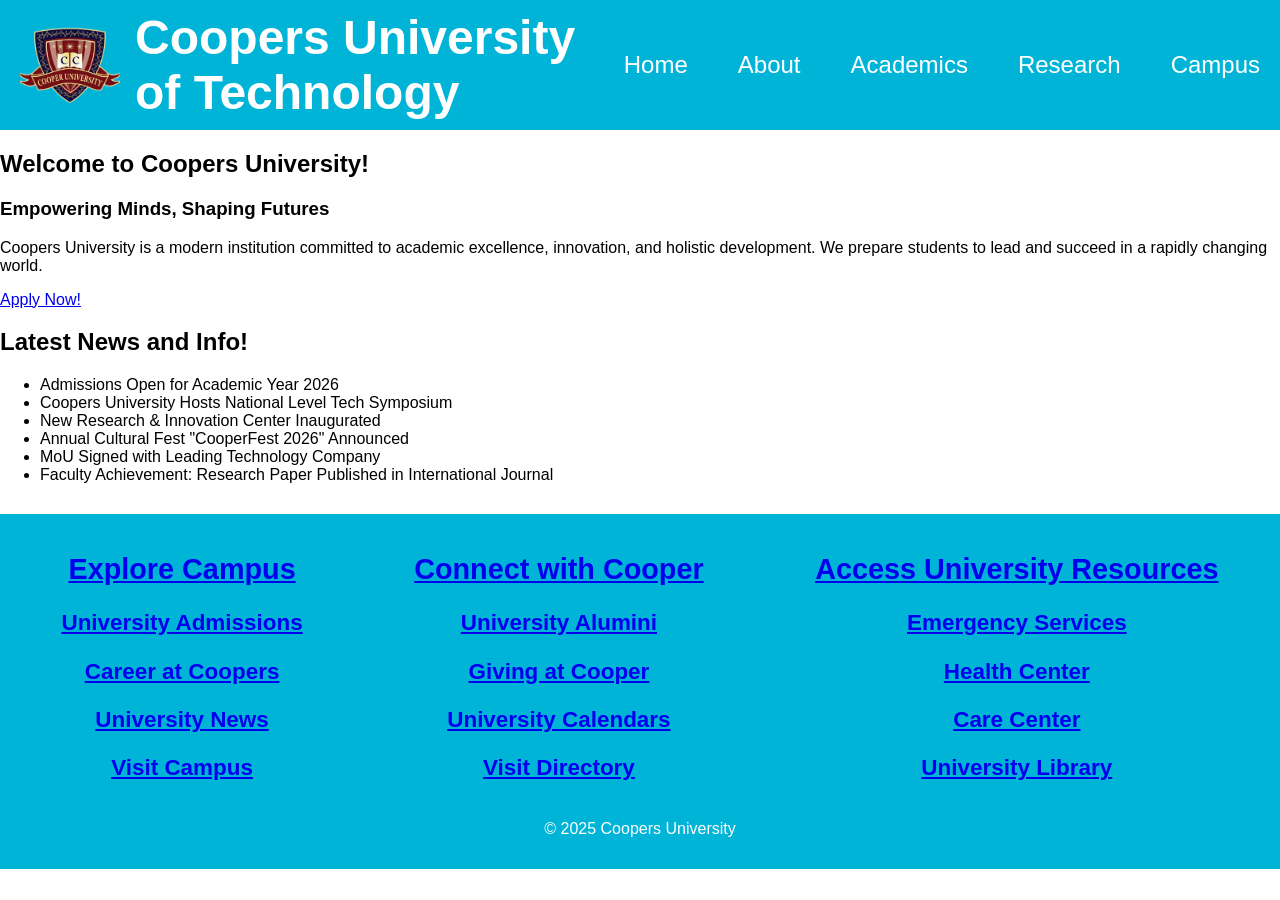
<file: index.html>
<!DOCTYPE html>
<html lang="en">
<head>
    <meta charset="UTF-8">
    <meta name="viewport" content="width=device-width, initial-scale=1.0">
    <title>Project—SUP</title>
    <link rel="stylesheet" href="./style.css">
    <link rel="stylesheet" href="./mediaStyle.css">
</head>
<body>
    <div id="header"></div>

    <div class="heroSection">
        <div class="textContent">
        <h2 class="heroTagLine">Welcome to Coopers University!</h2>
        <h3 class="heroSubTag">Empowering Minds, Shaping Futures</h3>
        <p class="heroContent">Coopers University is a modern institution committed to academic excellence, innovation, and holistic development. We prepare students to lead and succeed in a rapidly changing world.</p>
        </div>
        <a class="applyNow" href="https://www.youtube.com/watch?v=dQw4w9WgXcQ" target="_blank">Apply Now!</a>

    </div>

    <div class="newsArea">
        <h2 class="newsHeading">Latest News and Info!</h2>
        <div class="news">
            <ul>
                <li class="newsList">Admissions Open for Academic Year 2026</li>
                <li class="newsList">Coopers University Hosts National Level Tech Symposium</li>
                <li class="newsList">New Research & Innovation Center Inaugurated</li>
                <li class="newsList">Annual Cultural Fest "CooperFest 2026" Announced</li>
                <li class="newsList">MoU Signed with Leading Technology Company</li>
                <li class="newsList">Faculty Achievement: Research Paper Published in International Journal</li>
            </ul>
        </div>
    </div>

    <div id="footer"></div> 


    <script src="./index.js" charset="UTF-8"></script>
</body>
</html>
</file>
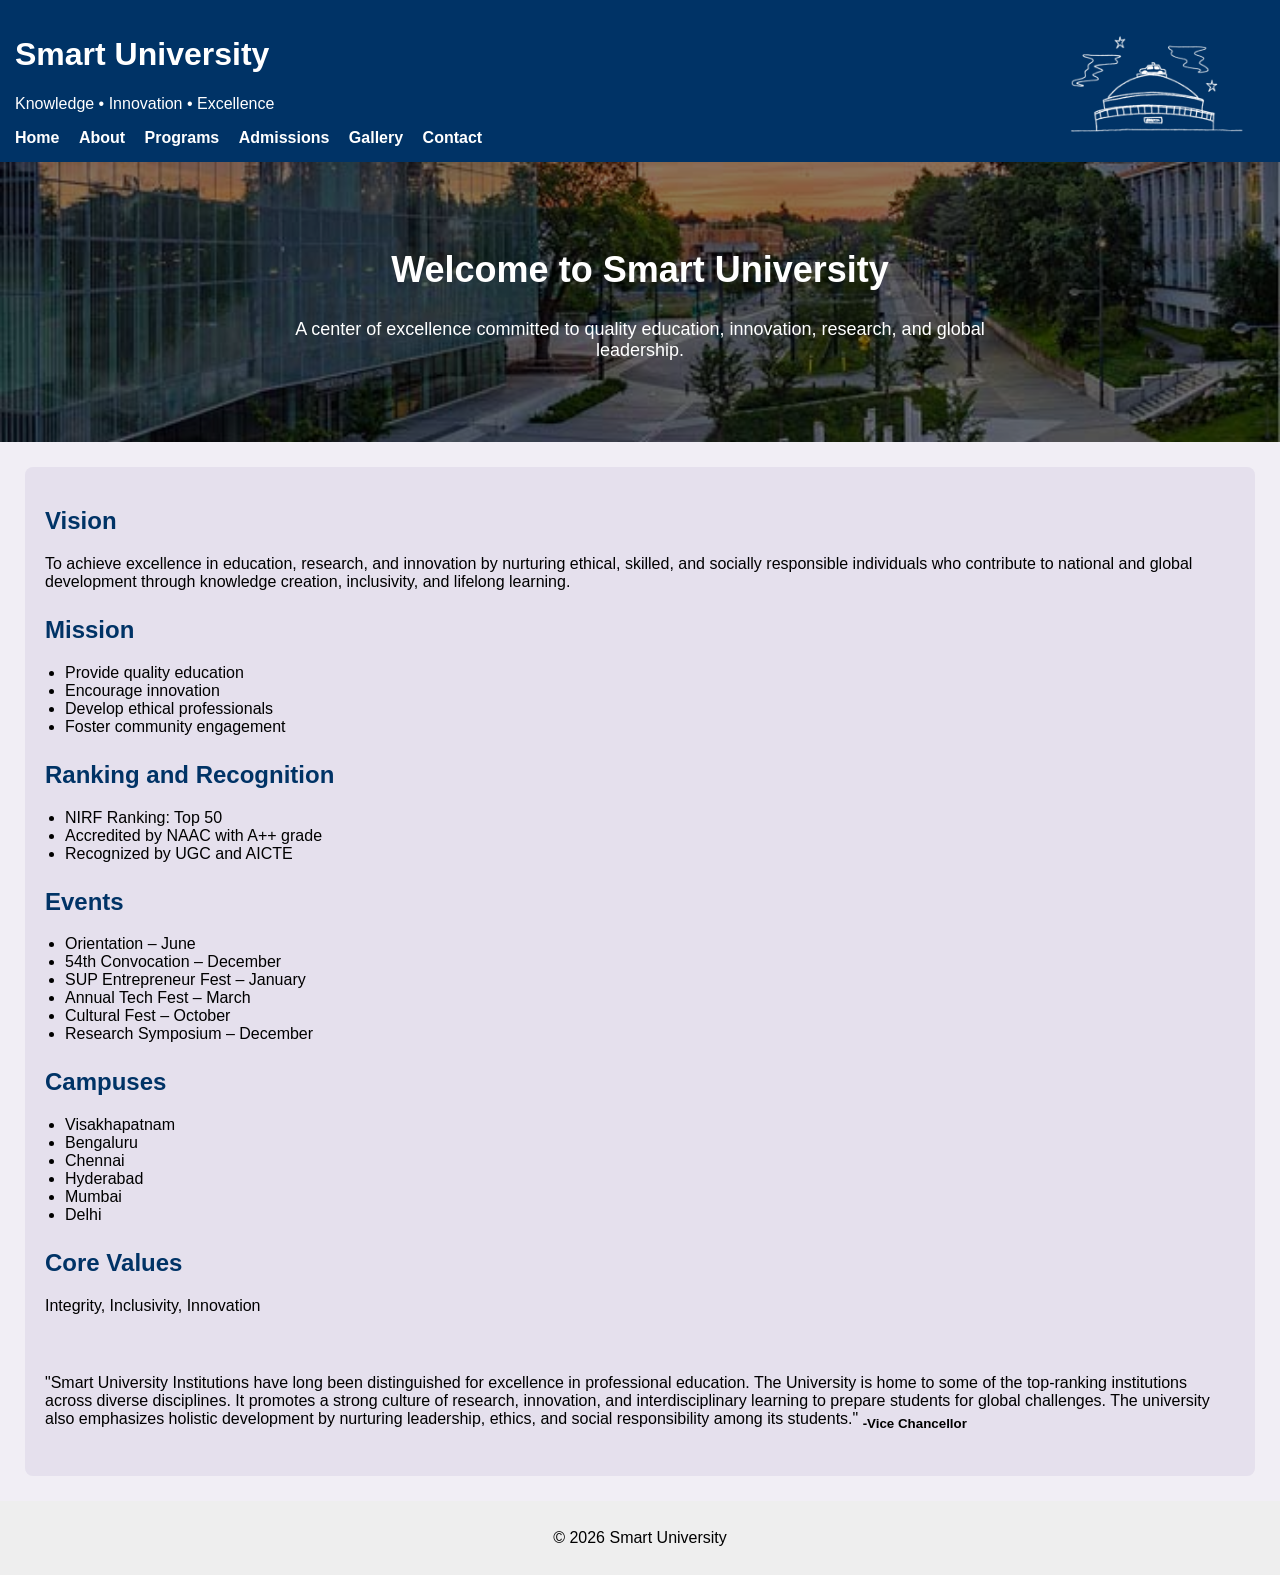
<file: about.html>
<!DOCTYPE html>
<html>
<head>
    <title>About Us</title>
    <style>
        body {
            font-family: Arial, sans-serif;
            margin: 0;
            background-color: rgb(241, 238, 245);
        }

        /* HEADER */
        header {
          background-color: #003366;
          color: white;
          padding: 15px;
        }

        nav a {
            color: white;
            margin-right: 15px;
            text-decoration: none;
            font-weight: bold;
        }

        nav a:hover {
            text-decoration: underline;
        }

        .container {
            padding: 25px;
            display:flex;
            gap:20px;
        }

        .content {
            flex: 1;
            background: rgb(229, 224, 237);
            padding:20px;
            border-radius:8px;
        }

        /* BANNER */
        .banner {
            height: 280px;
            background-image: url("images/aboutuni.jpg");
            background-size: cover;
            background-position: center;
            position: relative;
        }

        .banner-text {
            position: absolute;
            inset: 0;
            display: flex;
            flex-direction: column;
            justify-content: center;
            align-items: center;
            background: rgba(0, 0, 0, 0.45);
            color: white;
            text-align: center;
            padding: 20px;
        }

        .banner-text h1 {
            font-size: 36px;
            margin-bottom: 10px;
        }

        .banner-text p {
            font-size: 18px;
            max-width: 700px;
        }

        /* CONTENT */
        main {
            padding: 25px;
        }

        section {
            margin-bottom: 25px;
        }

        h2 {
            color: #003366;
        }

        ul {
            padding-left: 20px;
        }

        footer {
            background-color: #eee;
            text-align: center;
            padding: 12px;
        }

        /* RESPONSIVE */
        @media (max-width: 768px) {
            header {
                flex-direction: column;
                text-align: center;
            }

            nav {
                margin-top: 10px;
            }

            nav a {
                display: inline-block;
                margin: 8px;
            }

            .banner-text h1 {
                font-size: 26px;
            }
        }
    </style>
</head>

<body>

<header>
        <img src="images/mituni.png" alt="Smart University Logo" width="175" style="float: right; margin: 20px;">

        <h1>Smart University</h1>
        <p>Knowledge • Innovation • Excellence</p>

    <nav>
        <a href="index.html">Home</a>
        <a href="about.html">About</a>
        <a href="programs.html">Programs</a>
        <a href="admissions.html">Admissions</a>
        <a href="gallery.html">Gallery</a>
        <a href="contact.html">Contact</a>
    </nav>
</header>

<!-- Banner -->
<div class="banner">
    <div class="banner-text">
        <h1>Welcome to Smart University</h1>
        <p>
            A center of excellence committed to quality education, innovation,
            research, and global leadership.
        </p>
    </div>
</div>

<main class="container">
    <div class="content">

<section>
<h2>Vision</h2>
<p>
To achieve excellence in education, research, and innovation by nurturing ethical,
skilled, and socially responsible individuals who contribute to national and global
development through knowledge creation, inclusivity, and lifelong learning.
</p>
</section>

<section>
<h2>Mission</h2>
<ul>
    <li>Provide quality education</li>
    <li>Encourage innovation</li>
    <li>Develop ethical professionals</li>
    <li>Foster community engagement</li>
</ul>
</section>

<section>
<h2>Ranking and Recognition</h2>
<ul>
    <li>NIRF Ranking: Top 50</li>
    <li>Accredited by NAAC with A++ grade</li>
    <li>Recognized by UGC and AICTE</li>
</ul>
</section>

<section>
<h2>Events</h2>
<ul>
    <li>Orientation – June</li>
    <li>54th Convocation – December</li>
    <li>SUP Entrepreneur Fest – January</li>
    <li>Annual Tech Fest – March</li>
    <li>Cultural Fest – October</li>
    <li>Research Symposium – December</li>
</ul>
</section>

<section>
<h2>Campuses</h2>
<ul>
    <li>Visakhapatnam</li>
    <li>Bengaluru</li>
    <li>Chennai</li>
    <li>Hyderabad</li>
    <li>Mumbai</li>
    <li>Delhi</li>
</ul>
</section>

<section>
<h2>Core Values</h2>
<p>Integrity, Inclusivity, Innovation</p>
</section>


<br>
<section>
<p>"Smart University Institutions have long been distinguished for excellence in professional education. The University is home to some of the top-ranking institutions across diverse disciplines. It promotes a strong culture of research, innovation, and interdisciplinary learning to prepare students for global challenges. The university also emphasizes holistic development by nurturing leadership, ethics, and social responsibility among its students." <sub><b>-Vice Chancellor</b></sub></p>
</div>

</main>

<footer>
    <p>&copy; 2026 Smart University</p>
</footer>

</body>
</html>
</file>
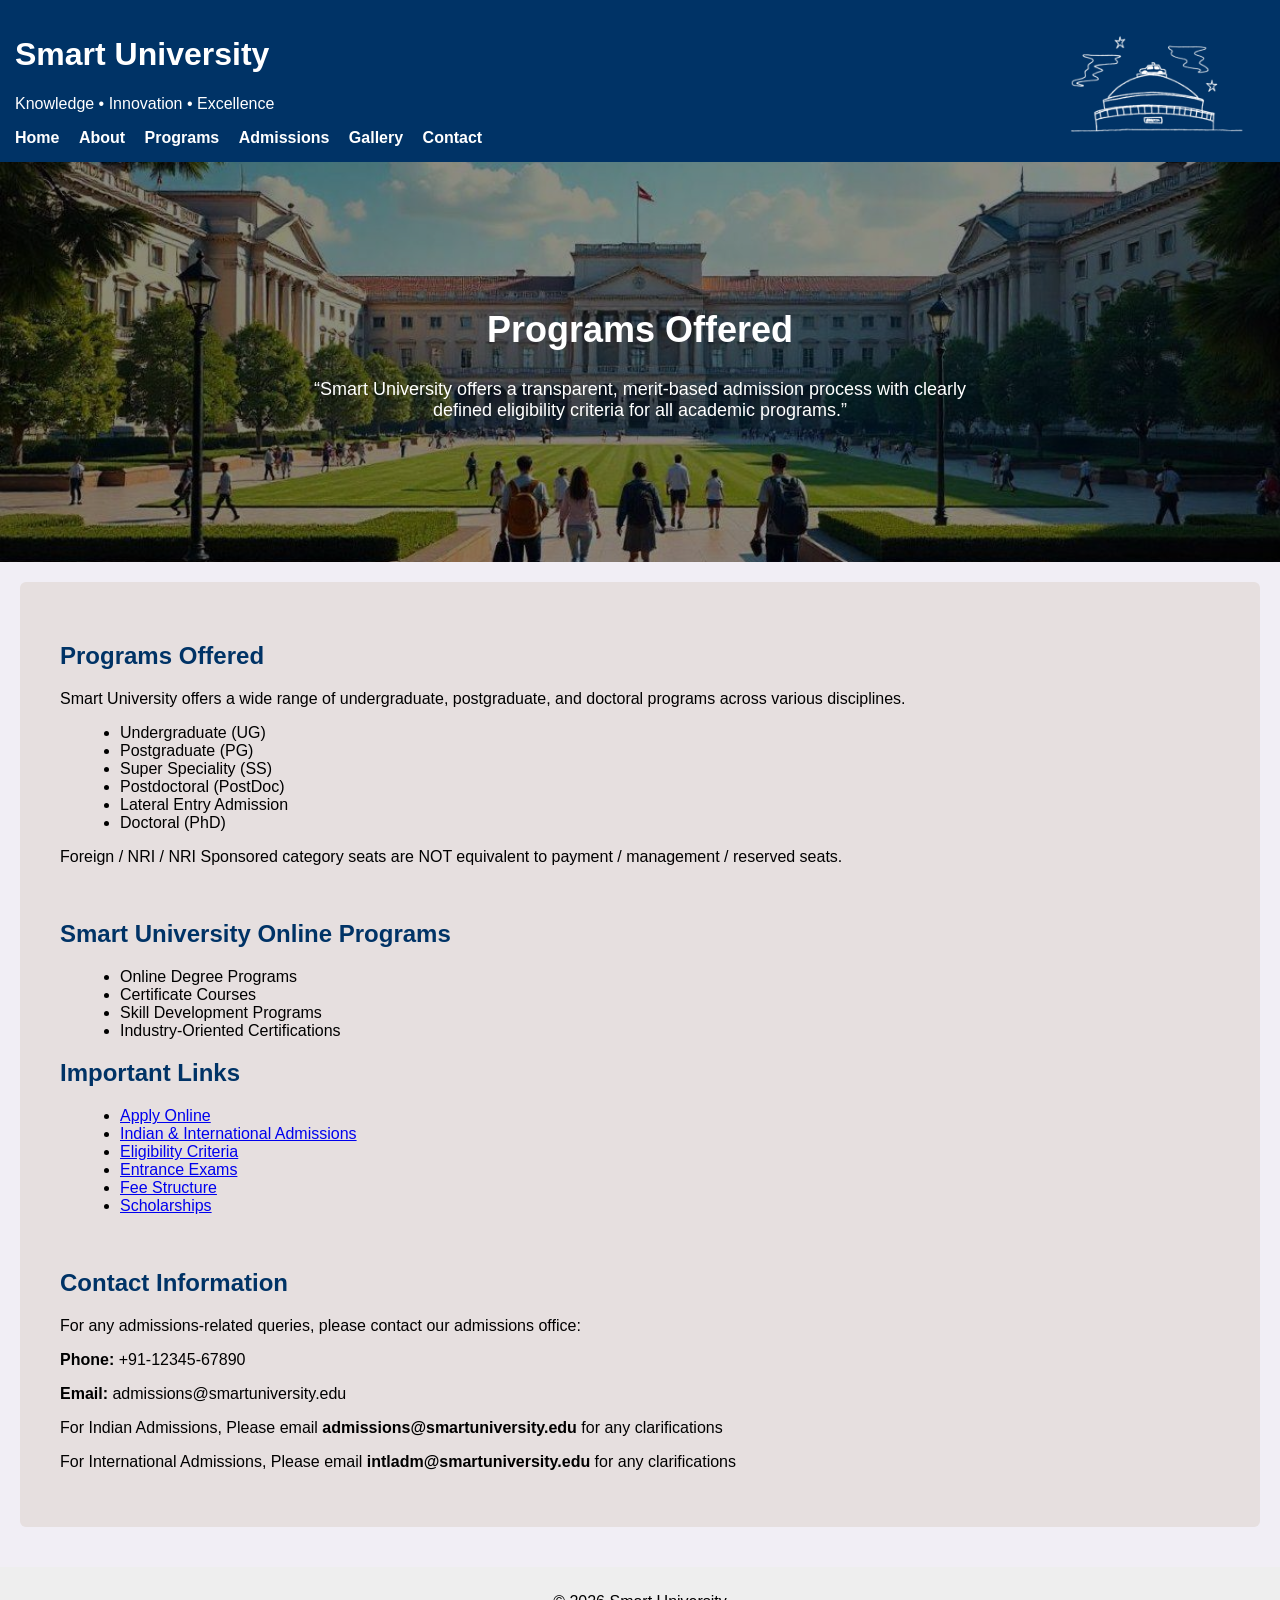
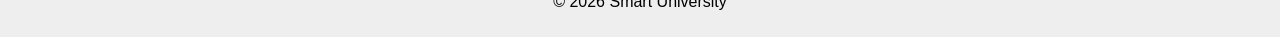
<file: aboutdemo.html>
<!DOCTYPE html>
<html lang="en">
<head>
    <meta charset="UTF-8">
    <title>Admissions | Smart University</title>

    <meta name="viewport" content="width=device-width, initial-scale=1.0">

    <style>
        body {
            font-family: Arial, sans-serif;
            margin: 0;
            background-color: rgb(241, 238, 245);
        }

        header {
            background-color:  #003366;
            color: white;
            padding: 15px;
        }

        nav a {
            color: white;
            margin-right: 15px;
            text-decoration: none;
            font-weight: bold;
        }

        nav a:hover {
            text-decoration: underline;
        }

        /* ✅ BACKGROUND IMAGE SECTION */
        .banner {
            position: relative;
            height: 400px;
            background-image: url("images/backadd.jpeg");
            background-size: cover;
            background-position: center;
        }

        .banner-text {
            position: absolute;
            inset: 0;
            display: flex;
            flex-direction: column;
            justify-content: center;
            align-items: center;
            background: rgba(0, 0, 0, 0.45);
            color: white;
            text-align: center;
            padding: 20px;
        }

        .banner-text h1 {
            font-size: 36px;
            margin-bottom: 10px;
        }

        .banner-text p {
            font-size: 18px;
            max-width: 700px;
        }

        section {
            padding: 20px;
        }

        h2 {
            color: #003366;
        }

        ul {
            margin-left: 20px;
        }

        .container {
            display: flex;
            gap: 20px;
            padding: 20px;
        }
        .content {
            flex: 3;
            background: #e6dfdf;
            padding: 20px;
            border-radius: 6px;
        }

        
        .sidebar {
            flex: 1;
            background: #f4f4f4;
            padding: 20px;
            border-radius: 6px;
        }

        footer {
            background-color: #eee;
            text-align: center;
            padding: 10px;
            margin-top: 20px;
        }

        @media (max-width: 600px) {
            header {
                flex-direction: column;
                text-align: center;
            }
        }
    </style>
</head>

<body>

<header>
    <img src="images/mituni.png" alt="Smart University Logo" width="175" style="float: right; margin: 20px;">

    <h1>Smart University</h1>
    <p>Knowledge • Innovation • Excellence</p>

    <nav>
        <a href="index.html">Home</a>
        <a href="about.html">About</a>
        <a href="programs.html">Programs</a>
        <a href="admissions.html">Admissions</a>
        <a href="gallery.html">Gallery</a>
        <a href="contact.html">Contact</a>
    </nav>
</header>

<!-- Banner -->
<div class="banner">
    <div class="banner-text">
        <h1>Programs Offered</h1>
        <p>“Smart University offers a transparent, merit-based admission process with clearly defined eligibility criteria for all academic programs.”
        </p>
    </div>
</div>


    <main class="container">
        <div class="content">
<section>

    <h2>Programs Offered</h2>
    <p>Smart University offers a wide range of undergraduate, postgraduate, and doctoral programs across various disciplines.</p>
    <ul>
        <li>Undergraduate (UG)</li>
        <li>Postgraduate (PG)</li>
        <li>Super Speciality (SS)</li>
        <li>Postdoctoral (PostDoc)</li>
        <li>Lateral Entry Admission</li>
        <li>Doctoral (PhD)</li>
    </ul>
    <p>Foreign / NRI / NRI Sponsored category seats are NOT equivalent to payment / management / reserved seats.</p>
    <br>

        <h2>Smart University Online Programs</h2>
    <ul>
        <li>Online Degree Programs</li>
        <li>Certificate Courses</li>
        <li>Skill Development Programs</li>
        <li>Industry-Oriented Certifications</li>
    </ul>


    <h2>Important Links</h2>
    <ul>
        <li><a href="forms.html">Apply Online</a></li>
        <li><a href="#">Indian & International Admissions</a></li>
        <li><a href="#">Eligibility Criteria</a></li>
        <li><a href="#">Entrance Exams</a></li>
        <li><a href="#">Fee Structure</a></li>
        <li><a href="#">Scholarships</a></li>
    </ul>
<br>
    <h2>Contact Information</h2>    
    <p>For any admissions-related queries, please contact our admissions office:</p>
<p> <b>Phone:</b> +91-12345-67890</p>
<p>  <b>Email:</b> admissions@smartuniversity.edu</p>
<p>For Indian Admissions, Please email <b>admissions@smartuniversity.edu</b> for any clarifications</p>
<p>For International Admissions, Please email <b>intladm@smartuniversity.edu</b> for any clarifications</p>
</section>
        </div>
    </main>

<footer>
    <p>&copy; 2026 Smart University</p>
</footer>

</body>
</html>
</file>
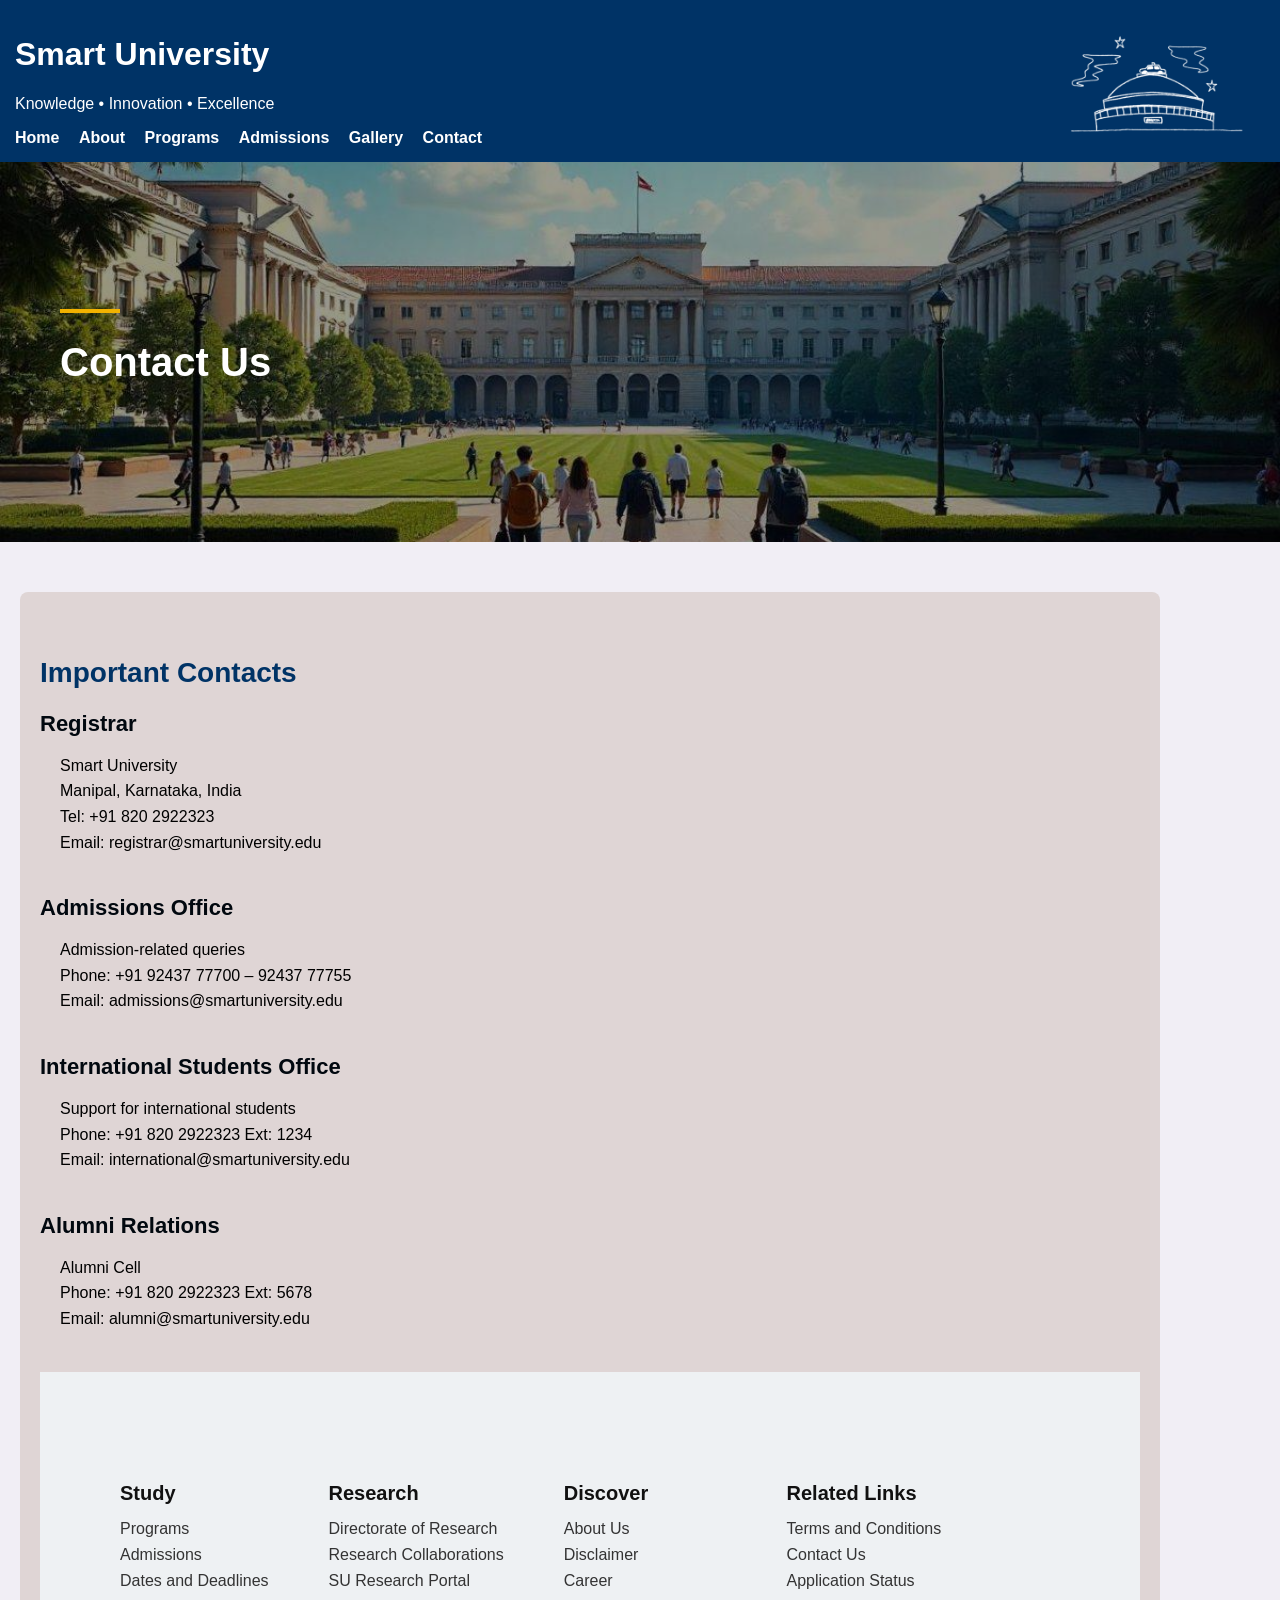
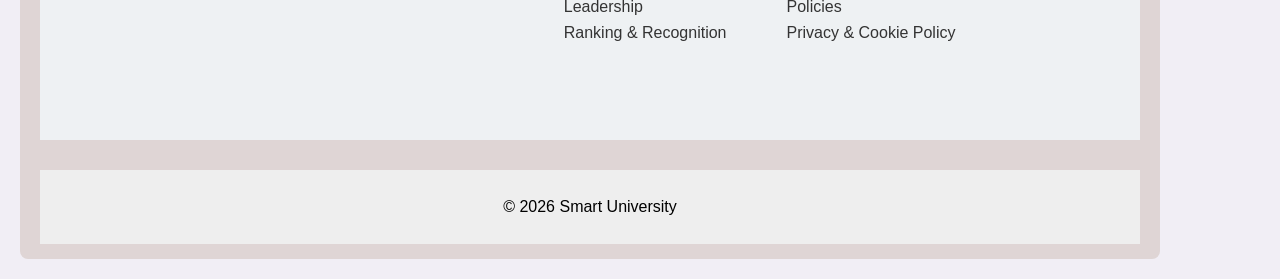
<file: contact.html>
<!DOCTYPE html>
<html lang="en">
<head>
<meta charset="UTF-8">
<title>Contact Us | Smart University</title>
<meta name="viewport" content="width=device-width, initial-scale=1.0">

<style>
body {
    font-family: Arial, sans-serif;
    margin: 0;
    background-color: rgb(241, 238, 245);
}

h2 {
    color: #003366;
}
h3 {
    color: #01080f;
}

/* HEADER */
header {
    background-color: #003366;
    color: white;
    padding: 15px;
}

nav a {
    color: white;
    margin-right: 15px;
    text-decoration: none;
    font-weight: bold;
}

nav a:hover {
    text-decoration: underline;
}

/* BANNER */
.banner {
    position: relative;
    height: 380px;
    background-image: url("images/backadd.jpeg");
    background-size: cover;
    background-position: center;
}

.banner-text {
    position: absolute;
    inset: 0;
    display: flex;
    flex-direction: column;
    justify-content: center;
    align-items: flex-start;
    background: rgba(0,0,0,0.4);
    color: white;
    padding-left: 60px;
}

.banner-text h1 {
    font-size: 40px;
    margin-bottom: 10px;
}

.banner-line {
    width: 60px;
    height: 4px;
    background: #f2b200;
}

/* CONTENT */
.container {
    background-color: #dfd5d5;
    max-width: 1100px;
    margin: 20px;
    margin-top: 50px;
    border-radius: 8px;
    padding: 15px 20px;
}

.section-title {
    font-size: 28px;
    margin-top: 50px;
    margin-bottom: 20px;
}
 

.contact-box {
    margin-bottom: 40px;
}

.contact-box h3 {
    margin-bottom: 8px;
    font-size: 22px;
}

.contact-box p {
    margin-left: 20px;
    line-height: 1.6;
}

/* FOOTER */
footer {
    background-color: #eee;
    text-align: center;
    padding: 12px;
    margin-top: 30px;
}

/* MOBILE */
@media (max-width: 768px) {
    .banner-text {
        padding-left: 20px;
    }

    .banner-text h1 {
        font-size: 28px;
    }
}
.quick-links {
    background: #eef1f3;
    padding: 50px 20px;
    display: flex;
    flex-wrap: wrap;
    gap: 60px;
    justify-content: space-between;
}
.quick-link {
        display: flex;
    justify-content: space-between;
    gap: 40px;
    padding: 40px 60px;
    background: #eef1f3;
    flex-wrap: wrap;
}

.ql-column h3 {
    font-size: 20px;
    margin-bottom: 15px;
    color: #111;
}

.ql-column p {
    margin: 8px 0;
    color: #333;
    cursor: pointer;
}

.ql-column p:hover {
    text-decoration: underline;
}

.ql-actions {
    display: flex;
    flex-direction: column;
    gap: 20px;
}

.ql-btn {
    border: 2px solid #1a1a8a;
    color: #1a1a8a;
    padding: 14px 22px;
    text-align: center;
    font-weight: bold;
    text-decoration: none;
    width: 230px;
}

.ql-btn:hover {
    background: #1a1a8a;
    color: white;
}

/* Responsive */
@media (max-width: 900px) {
    .quick-links {
        flex-direction: column;
        gap: 30px;
    }
}


</style>
</head>

<body>

<header>
    <img src="images/mituni.png" alt="Smart University Logo" width="175" style="float:right; margin:20px;">

    <h1>Smart University</h1>
    <p>Knowledge • Innovation • Excellence</p>

    <nav>
        <a href="index.html">Home</a>
        <a href="about.html">About</a>
        <a href="programs.html">Programs</a>
        <a href="admissions.html">Admissions</a>
        <a href="gallery.html">Gallery</a>
        <a href="contact.html">Contact</a>
    </nav>
</header>

<!-- Banner -->
<div class="banner">
    <div class="banner-text">
        <div class="banner-line"></div>
        <h1>Contact Us</h1>
    </div>
</div>

<!-- Content -->
<div class="container">

    <h2 class="section-title">Important Contacts</h2>

    <div class="contact-box">
        <h3>Registrar</h3>
        <p>
            Smart University<br>
            Manipal, Karnataka, India<br>
            Tel: +91 820 2922323<br>
            Email: registrar@smartuniversity.edu
        </p>
    </div>

    <div class="contact-box">
        <h3>Admissions Office</h3>
        <p>
            Admission-related queries<br>
            Phone: +91 92437 77700 – 92437 77755<br>
            Email: admissions@smartuniversity.edu
        </p>
    </div>

    <div class="contact-box">
        <h3>International Students Office</h3>
        <p>
            Support for international students<br>
            Phone: +91 820 2922323 Ext: 1234<br>
            Email: international@smartuniversity.edu 
        </p>   
</div>
   
    <div class="contact-box">
        <h3>Alumni Relations</h3>
        <p>
            Alumni Cell<br>
            Phone: +91 820 2922323 Ext: 5678<br>
            Email: alumni@smartuniversity.edu
        </p>
    </div>

    <!-- QUICK LINKS SECTION -->
     <section class="quick-link">
<div class="quick-links">

    <div class="ql-column">
        <h3>Study</h3>
        <p>Programs</p>
        <p>Admissions</p>
        <p>Dates and Deadlines</p>
    </div>

    <div class="ql-column">
        <h3>Research</h3>
        <p>Directorate of Research</p>
        <p>Research Collaborations</p>
        <p>SU Research Portal</p>
    </div>

    <div class="ql-column">
        <h3>Discover</h3>
        <p>About Us</p>
        <p>Disclaimer</p>
        <p>Career</p>
        <p>Leadership</p>
        <p>Ranking & Recognition</p>
    </div>

    <div class="ql-column">
        <h3>Related Links</h3>
        <p>Terms and Conditions</p>
        <p>Contact Us</p>
        <p>Application Status</p>
        <p>Policies</p>
        <p>Privacy & Cookie Policy</p>
    </div>

</div>
</section>

<footer>
    <p>&copy; 2026 Smart University</p>
</footer>

</body>
</html>
</file>
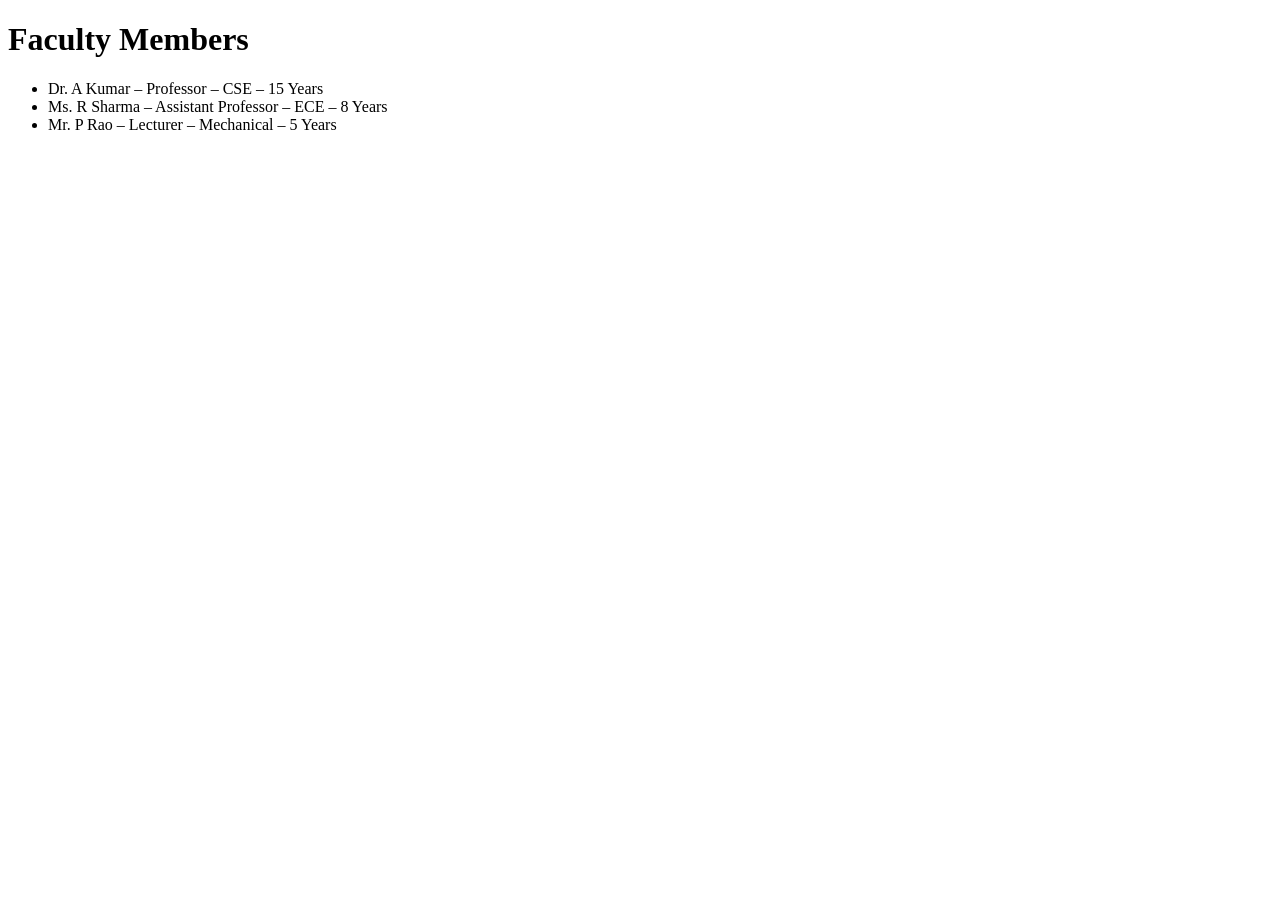
<file: faculty.html>
<!DOCTYPE html>
<html>
<head>
    <title>Faculty</title>
</head>
<body>

<h1>Faculty Members</h1>

<ul>
    <li>Dr. A Kumar – Professor – CSE – 15 Years</li>
    <li>Ms. R Sharma – Assistant Professor – ECE – 8 Years</li>
    <li>Mr. P Rao – Lecturer – Mechanical – 5 Years</li>
</ul>

</body>
</html>
</file>
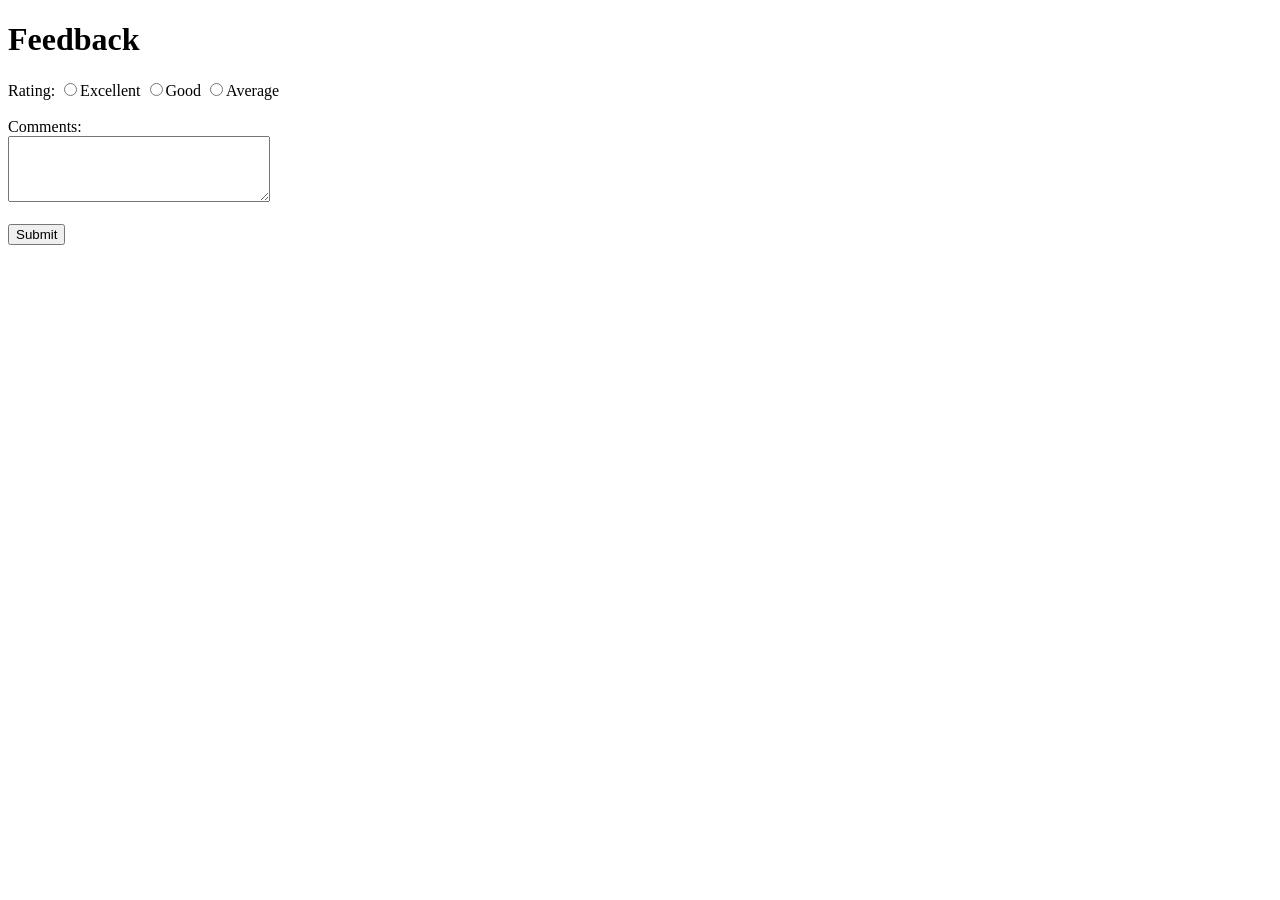
<file: feedback.html>
<!DOCTYPE html>
<html>
<body>

<h1>Feedback</h1>

<form>
Rating:
<input type="radio" name="r">Excellent
<input type="radio" name="r">Good
<input type="radio" name="r">Average
<br><br>
Comments:<br>
<textarea rows="4" cols="30"></textarea><br><br>
<input type="submit">
</form>

</body>
</html>
</file>
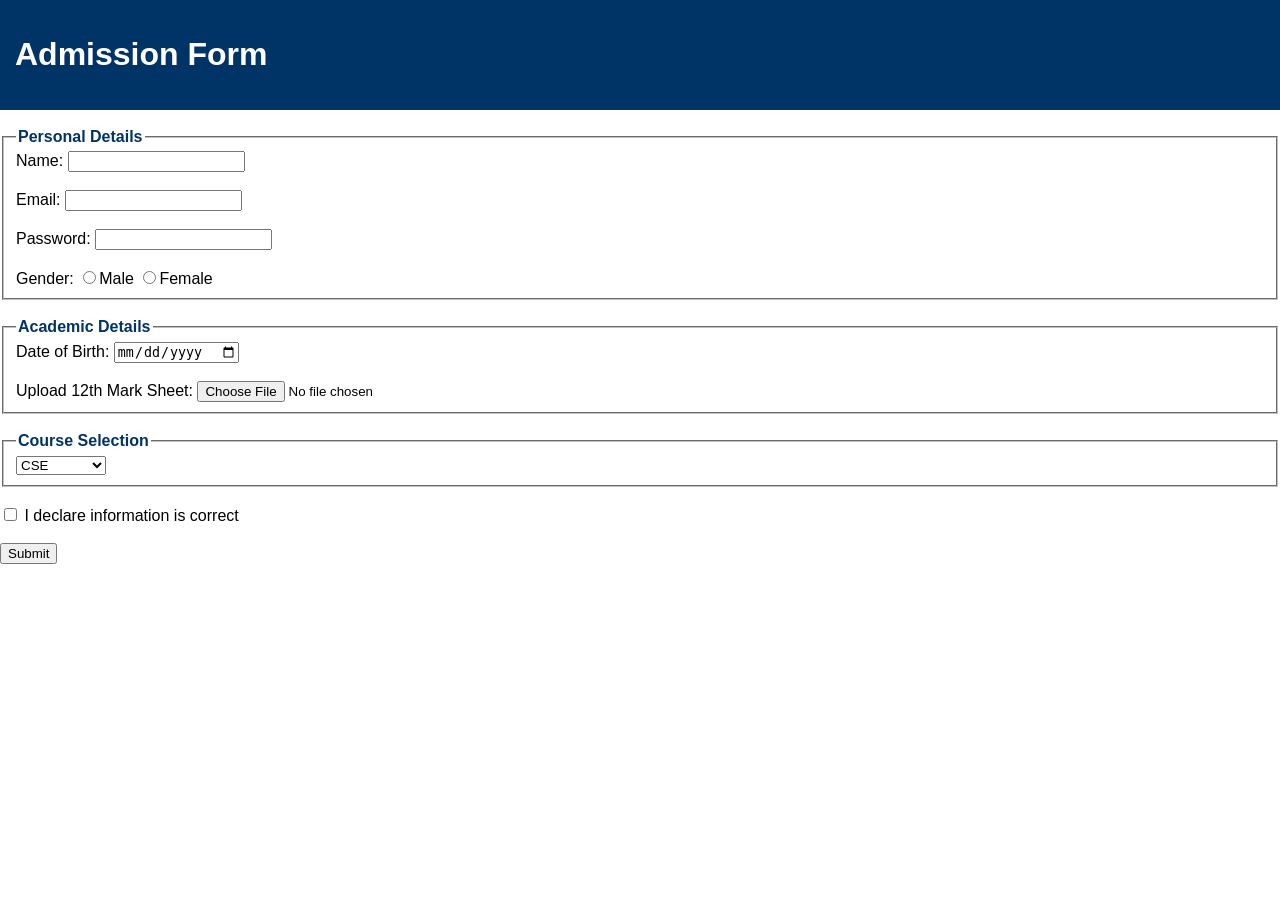
<file: forms.html>
<!DOCTYPE html>
<html>
<head>
    <title><div>Admissions</div></title>
    <style>
         body { font-family: Arial; margin: 0; }
        header { background-color: #003366; color: white; padding: 15px; }
        nav a { color: white; margin-right: 15px; text-decoration: none; }
        section { padding: 10px; }
    </style>
</head>
<body>

    <header>
<h1>Admission Form</h1>
</header>

<br>
<form>
<fieldset>

<legend style="color: #003366;"> <b>Personal Details</b></legend>
Name: <input type="text"><br><br>
Email: <input type="email"><br><br>
Password: <input type="password"><br><br>
Gender:
<input type="radio" name="g">Male
<input type="radio" name="g">Female
</fieldset>

<br>

<fieldset>
<legend style="color: #003366;"> <b>Academic Details</b></legend>
Date of Birth: <input type="date"><br><br>
Upload 12th Mark Sheet: <input type="file">
</fieldset>

<br>

<fieldset>
<legend style="color: #003366;"> <b>Course Selection</b></legend>
<select>
    <option>CSE</option>
    <option>ECE</option>
    <option>Mechanical</option>
    <option>Civil</option>
    <option>IT</option> 
</select>
</fieldset>

<br>

<input type="checkbox"> I declare information is correct<br><br>
<input type="submit" value="Submit">

</form>

</body>
</html>
</file>
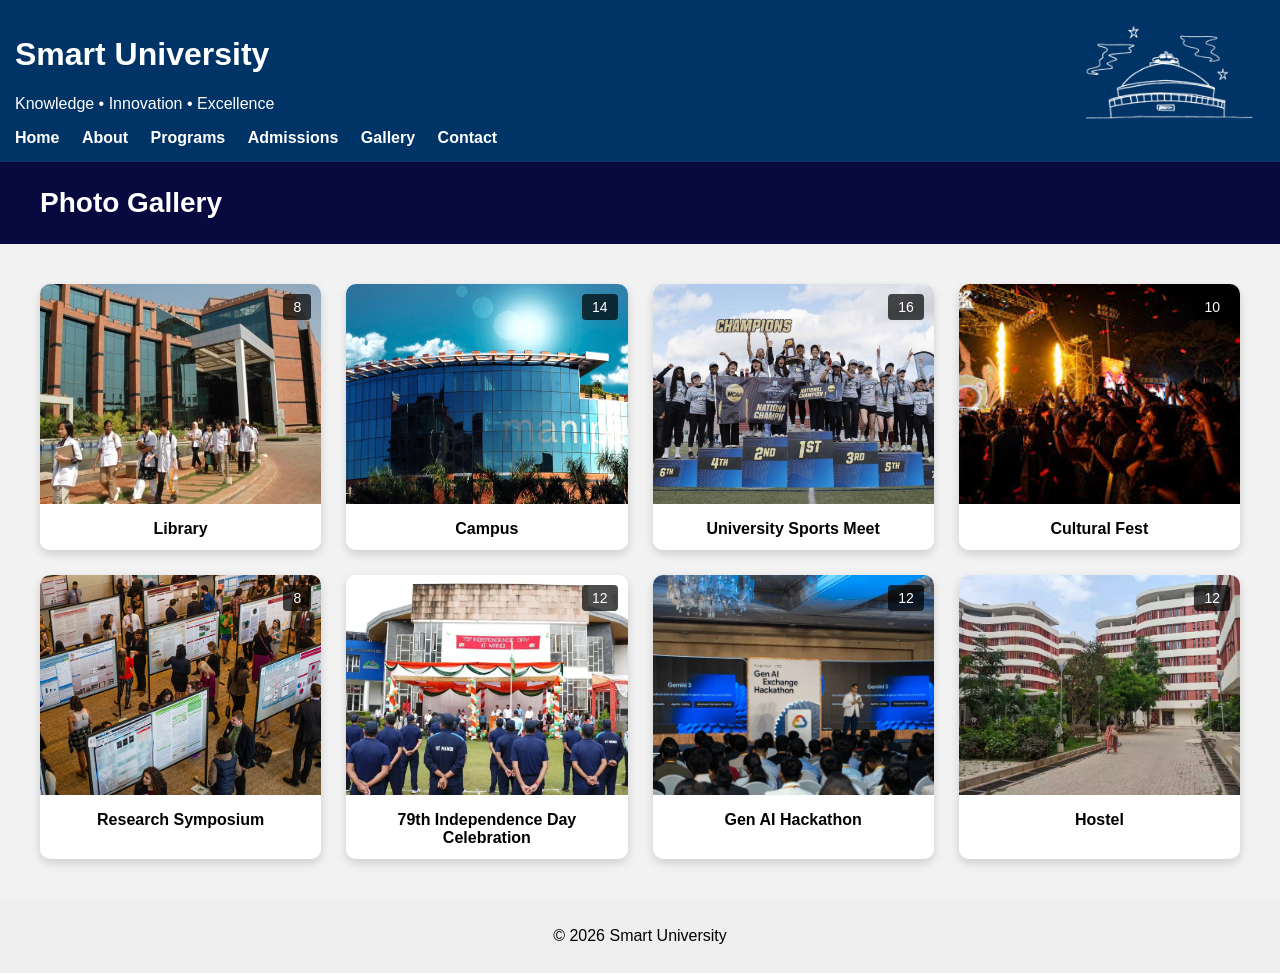
<file: gallery.html>
<!DOCTYPE html>
<html lang="en">
<head>
    <meta charset="UTF-8">
    <title>Photo Gallery | Smart University</title>
    <meta name="viewport" content="width=device-width, initial-scale=1.0">

    <style>
        body {
            margin: 0;
            font-family: Arial, sans-serif;
            background-color: #f2f2f2;
        }

        /* HEADER */
        header {
            background-color: #003366;
            color: white;
            padding: 15px;
        }

        header img {
            float: right;
            width: 170px;
            margin: 10px;
        }

        nav a {
            color: white;
            margin-right: 18px;
            text-decoration: none;
            font-weight: bold;
        }

        nav a:hover {
            text-decoration:underline;
        }

        /* PAGE TITLE BAR */
        .page-title {
            background: #080a3f;
            color: white;
            padding: 25px 40px;
            display: flex;
            justify-content: space-between;
            align-items: center;
        }

        .page-title h1 {
            margin: 0;
            font-size: 28px;
        }

        .breadcrumb {
            font-size: 14px;
            color: #ddd;
        }

        /* GALLERY SECTION */
        .gallery-container {
            max-width: 1200px;
            margin: 40px auto;
            padding: 0 20px;
        }

        .gallery-grid {
            display: grid;
            grid-template-columns: repeat(auto-fit, minmax(280px, 1fr));
            gap: 25px;
        }

        .gallery-item {
            background: white;
            border-radius: 10px;
            overflow: hidden;
            box-shadow: 0 4px 10px rgba(0,0,0,0.15);
            position: relative;
        }

        .gallery-item img {
            width: 100%;
            height: 220px;
            object-fit: cover;
        }

        .count-badge {
            position: absolute;
            top: 10px;
            right: 10px;
            background: rgba(0,0,0,0.7);
            color: white;
            padding: 5px 10px;
            font-size: 14px;
            border-radius: 4px;
        }

        .caption {
            padding: 12px;
            font-weight: bold;
            text-align: center;
            background: #fff;
        }

        footer {
            background-color: #eee;
            text-align: center;
            padding: 12px;
            margin-top: 40px;
        }

        @media (max-width: 600px) {
            header {
                text-align: center;
            }

            header img {
                float: none;
                margin: 10px auto;
                display: block;
            }

            .page-title {
                flex-direction: column;
                gap: 10px;
            }
        }
    </style>
</head>

<body>

<header>
    <img src="images/mituni.png" alt="Smart University Logo">
    <h1>Smart University</h1>
    <p>Knowledge • Innovation • Excellence</p>

    <nav>
        <a href="index.html">Home</a>
        <a href="about.html">About</a>
        <a href="programs.html">Programs</a>
        <a href="admissions.html">Admissions</a>
        <a href="gallery.html">Gallery</a>
        <a href="contact.html">Contact</a>
    </nav>
</header>

<!-- PAGE TITLE BAR -->
<div class="page-title">
    <h1>Photo Gallery</h1>
    <div class="breadcrumb"></div>
</div>

<!-- GALLERY -->
<section class="gallery-container">
    <div class="gallery-grid">

        <div class="gallery-item">
            <span class="count-badge">8</span>
            <img src="images/library.jpg" alt="Gallery Image 1">
            <div class="caption">Library</div>
        </div>

        <div class="gallery-item">
            <span class="count-badge">14</span>
            <img src="images/campus.jpg" alt="Gallery Image 2">
            <div class="caption">Campus</div>
        </div>

        <div class="gallery-item">
            <span class="count-badge">16</span>
            <img src="images/sports.jpg" alt="Gallery Image 3">
            <div class="caption">University Sports Meet</div>
        </div>

        <div class="gallery-item">
            <span class="count-badge">10</span>
            <img src="images/fest.jpg" alt="Gallery Image 4">
            <div class="caption">Cultural Fest</div>
        </div>

        <div class="gallery-item">
            <span class="count-badge">8</span>
            <img src="images/researchsym.jpg" alt="Gallery Image 5">
            <div class="caption">Research Symposium</div>
        </div>

        <div class="gallery-item">
            <span class="count-badge">12</span>
            <img src="images/independence.jpg" alt="Gallery Image 6">
            <div class="caption">79th Independence Day Celebration</div>
        </div>

            <div class="gallery-item">
            <span class="count-badge">12</span>
            <img src="images/hack.webp" alt="Gallery Image 6">
            <div class="caption">Gen AI Hackathon</div>
        </div>

            <div class="gallery-item">
            <span class="count-badge">12</span>
            <img src="images/hostel.avif" alt="Gallery Image 6">
            <div class="caption">Hostel</div>
        </div>

    </div>
</section>

<footer>
    <p>&copy; 2026 Smart University</p>
</footer>

</body>
</html>
</file>
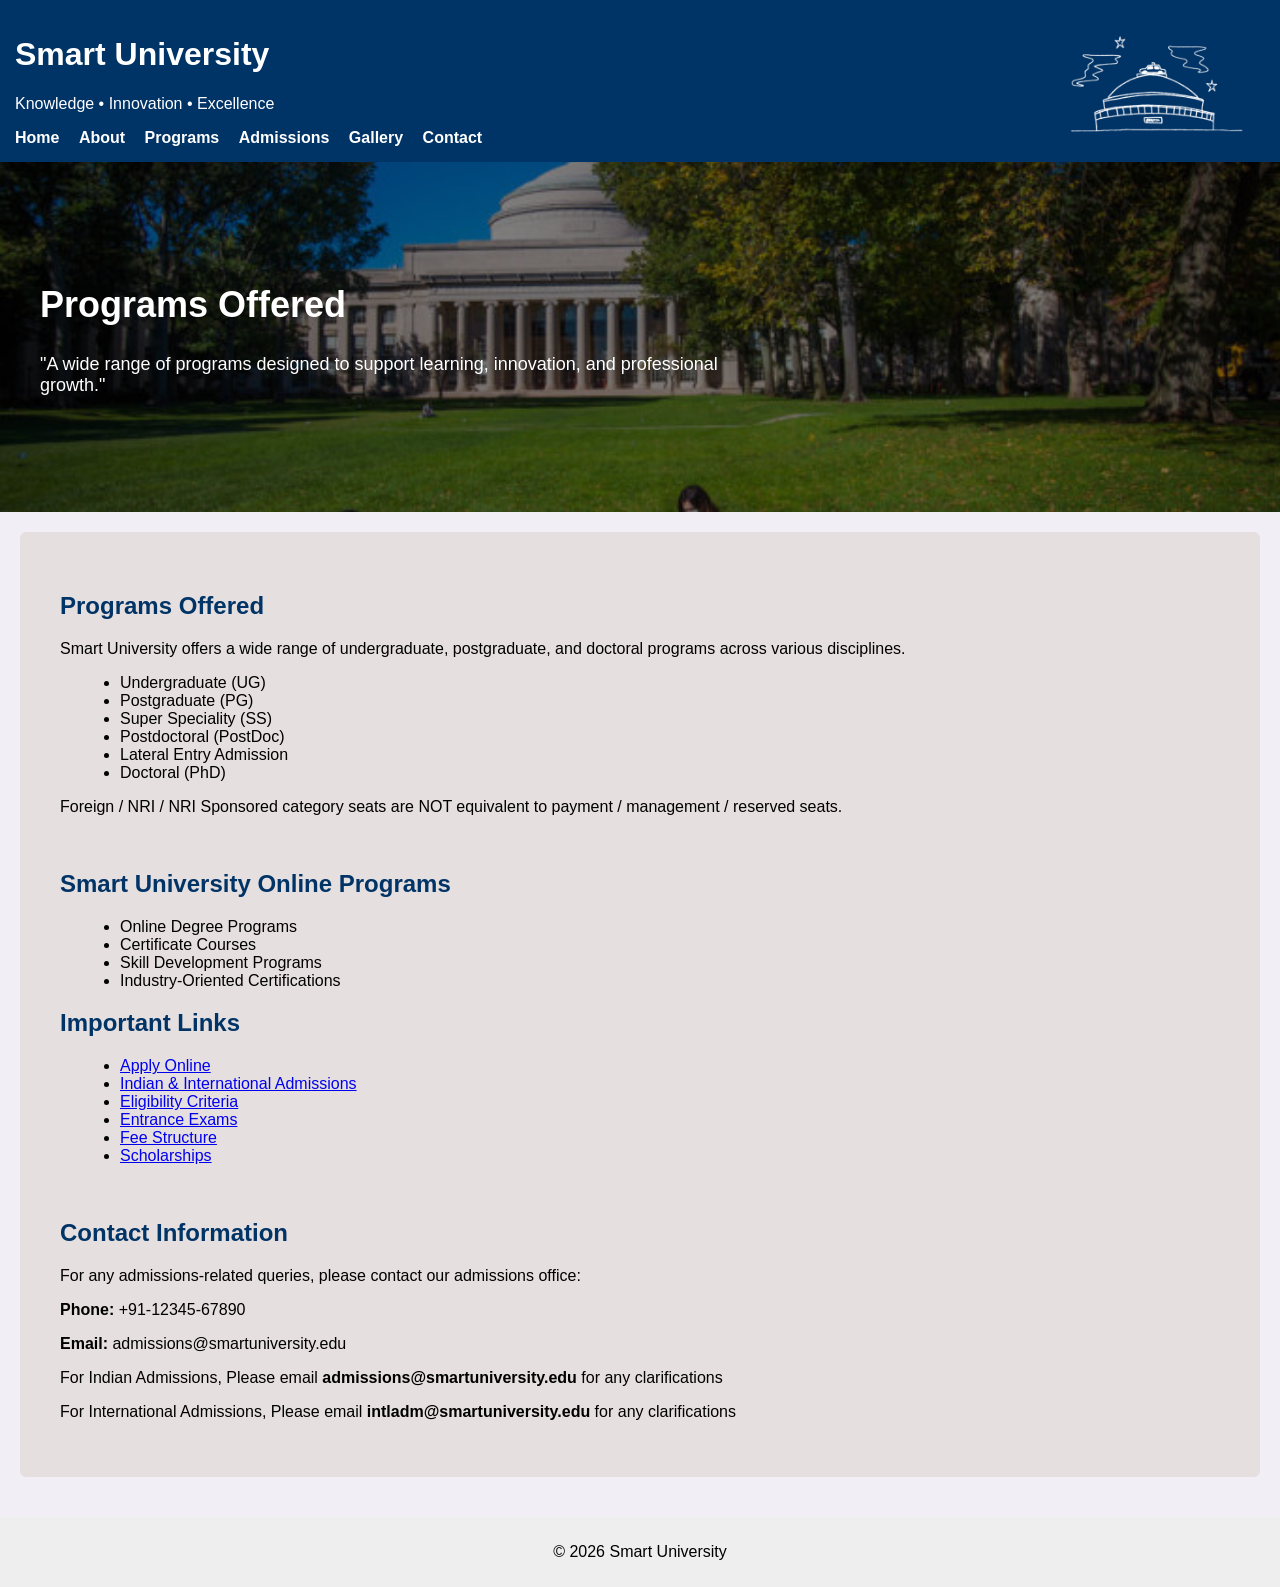
<file: programs.html>
<!DOCTYPE html>
<html lang="en">
<head>
    <meta charset="UTF-8">
    <title>Admissions | Smart University</title>

    <meta name="viewport" content="width=device-width, initial-scale=1.0">

    <style>
        body {
            font-family: Arial, sans-serif;
            margin: 0;
            background-color: rgb(241, 238, 245);
        }

        header {
            background-color:  #003366;
            color: white;
            padding: 15px;
        }

        nav a {
            color: white;
            margin-right: 15px;
            text-decoration: none;
            font-weight: bold;
        }

        nav a:hover {
            text-decoration: underline;
        }

        /* ✅ BACKGROUND IMAGE SECTION */
        .banner {
            position: relative;
            height: 350px;
            background-image: url("images/pro2.jpg");
            background-size: cover;
            background-position: center;
        }

        .banner-text {
            position: absolute;
            inset: 0;
            display: flex;
            flex-direction: column;
            justify-content: center;
            align-items: flex-start;
            background: rgba(0, 0, 0, 0.45);
            color: white;
            text-align: left;
            padding: 40px;
        }

        .banner-text h1 {
            font-size: 36px;
            align-items: left;
            margin-bottom: 10px;
        }

        .banner-text p {
            font-size: 18px;
            max-width: 700px;
        }

        section {
            padding: 20px;
        }

        h2 {
            color: #003366;
        }

        ul {
            margin-left: 20px;
        }

        .container {
            display: flex;
            gap: 20px;
            padding: 20px;
        }
        .content {
            flex: 3;
            background: #e6dfdf;
            padding: 20px;
            border-radius: 6px;
        }

        
        .sidebar {
            flex: 1;
            background: #f4f4f4;
            padding: 20px;
            border-radius: 6px;
        }

        footer {
            background-color: #eee;
            text-align: center;
            padding: 10px;
            margin-top: 20px;
        }

        @media (max-width: 600px) {
            header {
                flex-direction: column;
                text-align: center;
            }
        }
    </style>
</head>

<body>

<header>
    <img src="images/mituni.png" alt="Smart University Logo" width="175" style="float: right; margin: 20px;">

    <h1>Smart University</h1>
    <p>Knowledge • Innovation • Excellence</p>

    <nav>
        <a href="index.html">Home</a>
        <a href="about.html">About</a>
        <a href="programs.html">Programs</a>
        <a href="admissions.html">Admissions</a>
        <a href="gallery.html">Gallery</a>
        <a href="contact.html">Contact</a>
    </nav>
</header>

<!-- Banner -->
<div class="banner">
    <div class="banner-text">
        <h1>Programs Offered</h1>
        <p>"A wide range of programs designed to support learning, innovation, and professional growth."</p>
    </div>
</div>


    <main class="container">
        <div class="content">
<section>

    <h2>Programs Offered</h2>
    <p>Smart University offers a wide range of undergraduate, postgraduate, and doctoral programs across various disciplines.</p>
    <ul>
        <li>Undergraduate (UG)</li>
        <li>Postgraduate (PG)</li>
        <li>Super Speciality (SS)</li>
        <li>Postdoctoral (PostDoc)</li>
        <li>Lateral Entry Admission</li>
        <li>Doctoral (PhD)</li>
    </ul>
    <p>Foreign / NRI / NRI Sponsored category seats are NOT equivalent to payment / management / reserved seats.</p>
    <br>

        <h2>Smart University Online Programs</h2>
    <ul>
        <li>Online Degree Programs</li>
        <li>Certificate Courses</li>
        <li>Skill Development Programs</li>
        <li>Industry-Oriented Certifications</li>
    </ul>


    <h2>Important Links</h2>
    <ul>
        <li><a href="forms.html">Apply Online</a></li>
        <li><a href="#">Indian & International Admissions</a></li>
        <li><a href="#">Eligibility Criteria</a></li>
        <li><a href="#">Entrance Exams</a></li>
        <li><a href="#">Fee Structure</a></li>
        <li><a href="#">Scholarships</a></li>
    </ul>
<br>
    <h2>Contact Information</h2>    
    <p>For any admissions-related queries, please contact our admissions office:</p>
<p> <b>Phone:</b> +91-12345-67890</p>
<p>  <b>Email:</b> admissions@smartuniversity.edu</p>
<p>For Indian Admissions, Please email <b>admissions@smartuniversity.edu</b> for any clarifications</p>
<p>For International Admissions, Please email <b>intladm@smartuniversity.edu</b> for any clarifications</p>
</section>
        </div>
    </main>

<footer>
    <p>&copy; 2026 Smart University</p>
</footer>

</body>
</html>
</file>
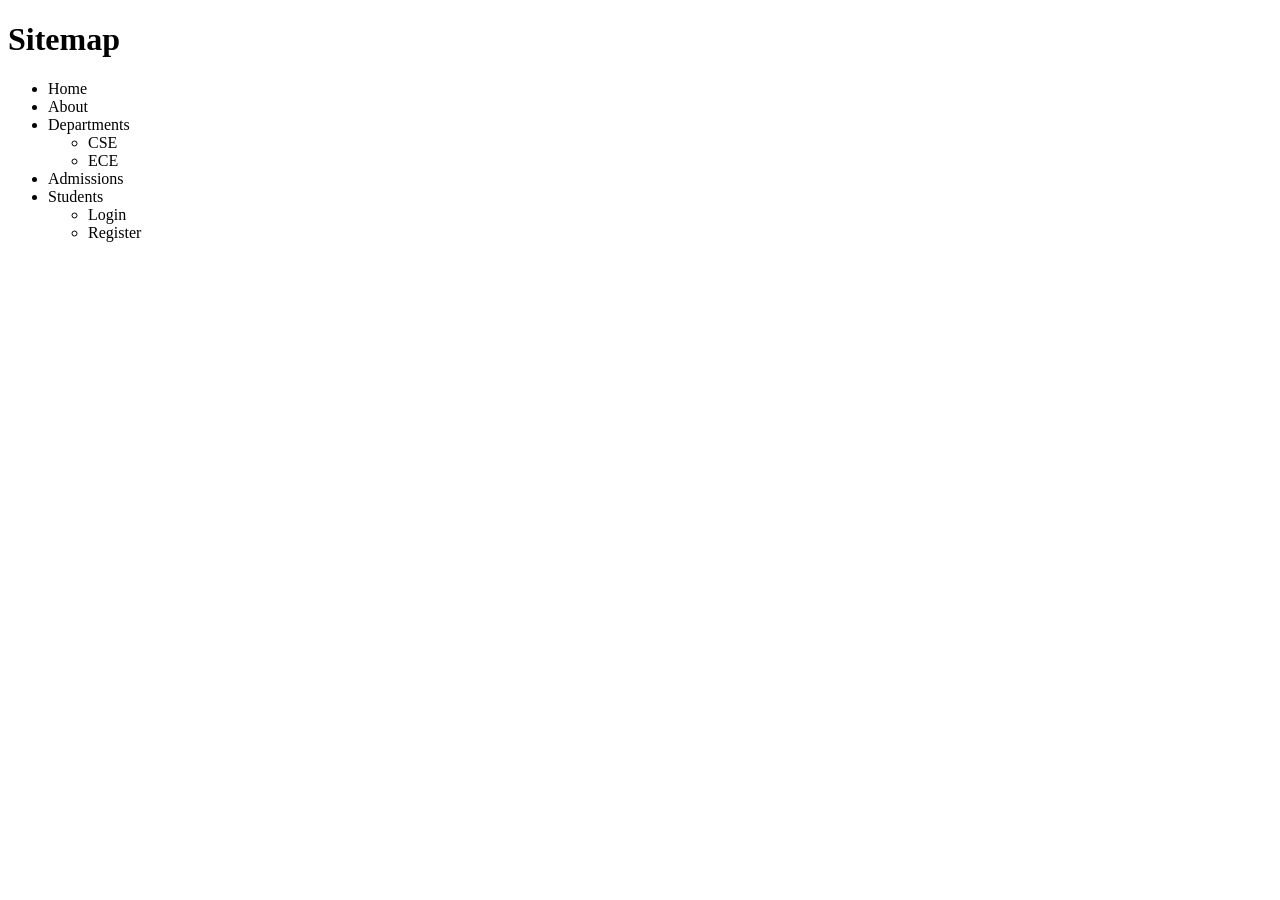
<file: sitemap.html>
<!DOCTYPE html>
<html>
<body>

<h1>Sitemap</h1>

<ul>
    <li>Home</li>
    <li>About</li>
    <li>Departments
        <ul>
            <li>CSE</li>
            <li>ECE</li>
        </ul>
    </li>
    <li>Admissions</li>
    <li>Students
        <ul>
            <li>Login</li>
            <li>Register</li>
        </ul>
    </li>
</ul>

</body>
</html>
</file>
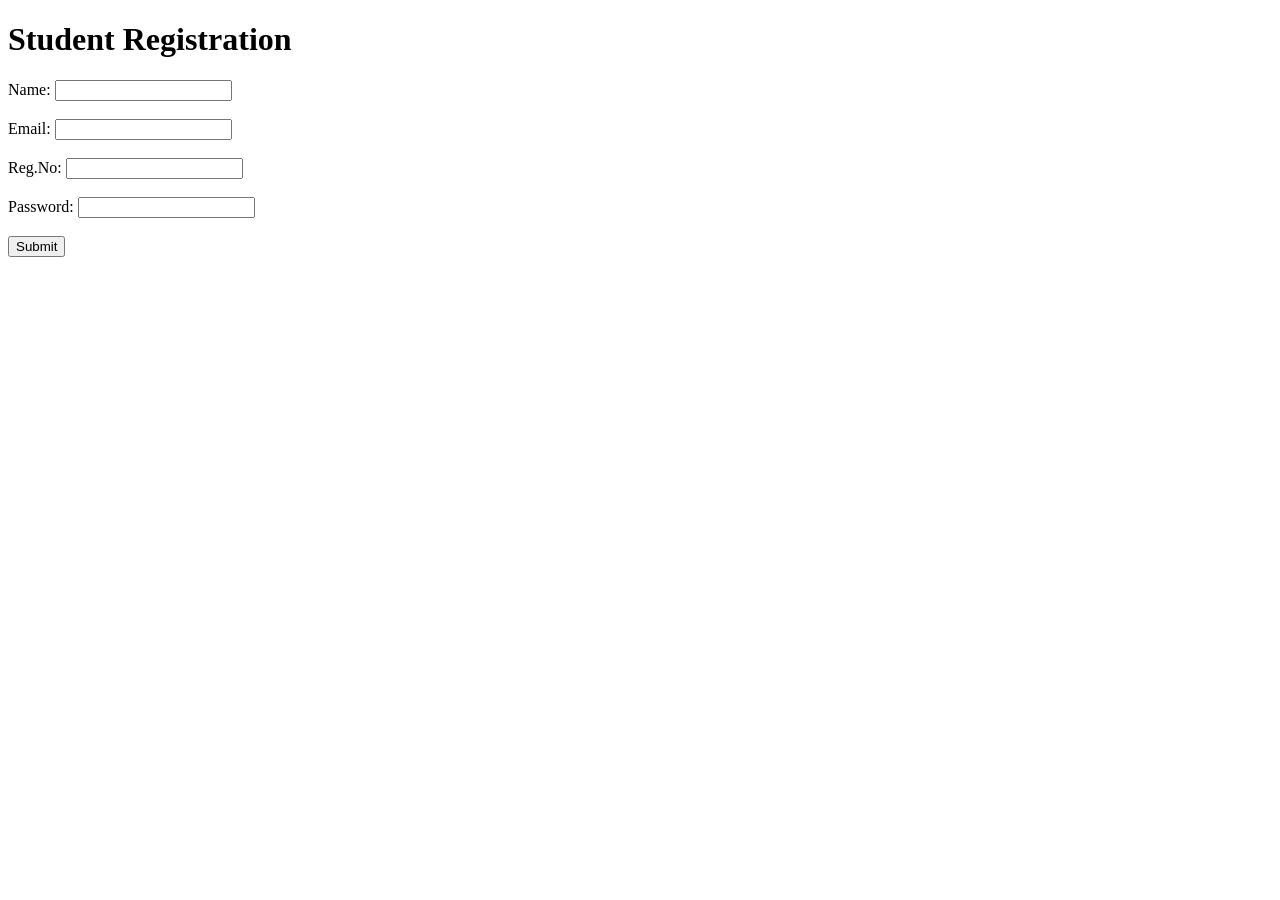
<file: students.html>
<!DOCTYPE html>
<html>
<head>
    <title>Register</title>
</head>
<body>

<h1>Student Registration</h1>

<form>
Name:     <input type="text"><br><br>
Email:    <input type="email"><br><br>
Reg.No:   <input type="text"><br><br>
Password: <input type="password"><br><br>
<input type="submit">
</form>

</body>
</html>
</file>
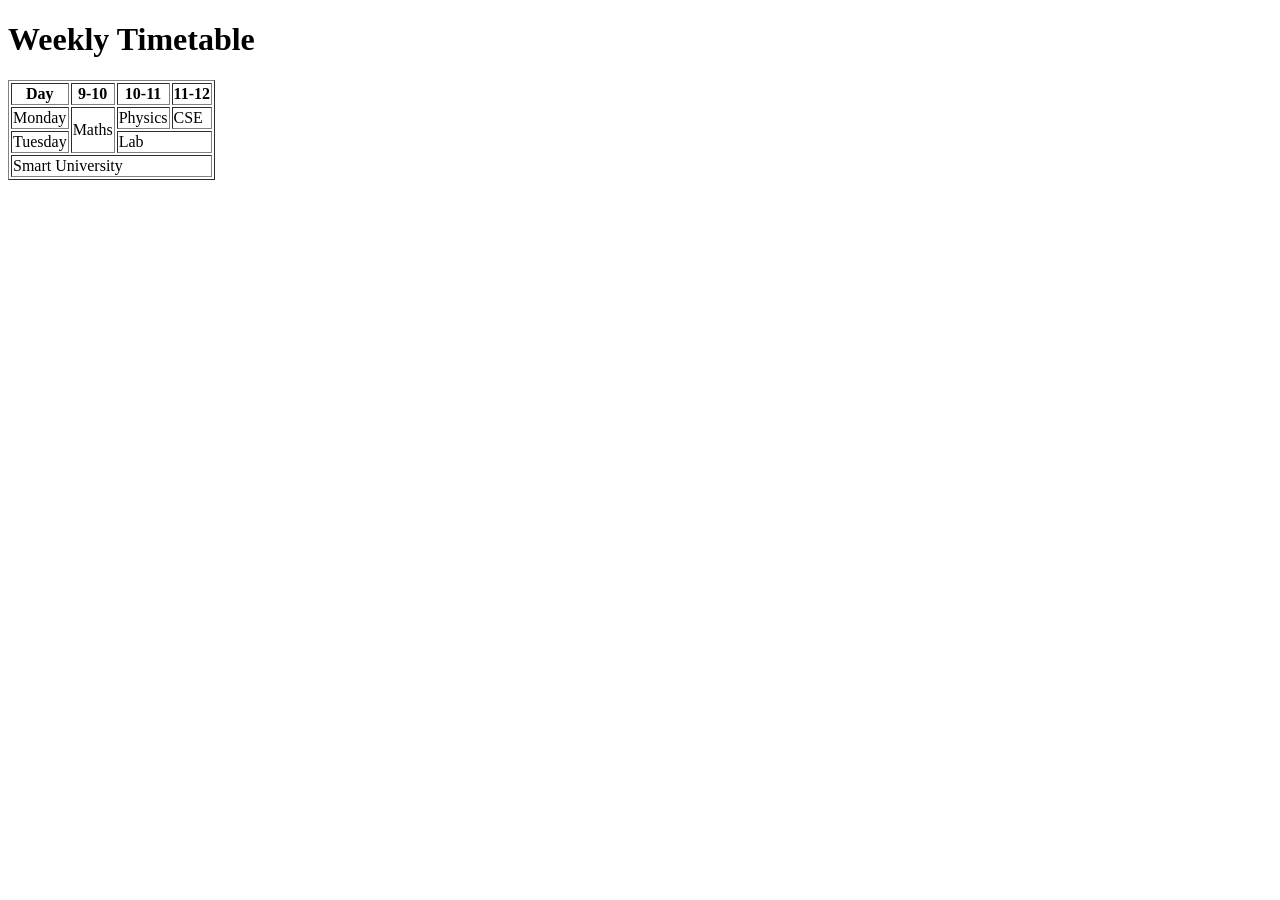
<file: tables.html>
<!DOCTYPE html>
<html>
<head>
    <title>Timetable</title>
</head>
<body>

<h1>Weekly Timetable</h1>

<table border="1">
<thead>
<tr>
<th>Day</th>
<th>9-10</th>
<th>10-11</th>
<th>11-12</th>
</tr>
</thead>

<tbody>
<tr>
<td>Monday</td>
<td rowspan="2">Maths</td>
<td>Physics</td>
<td>CSE</td>
</tr>

<tr>
<td>Tuesday</td>
<td colspan="2">Lab</td>
</tr>
</tbody>

<tfoot>
<tr>
<td colspan="4">Smart University</td>
</tr>
</tfoot>
</table>

</body>
</html>
</file>
<file: style.css>
body {
    margin: 0;
    font-family: Arial, sans-serif;
    padding: 0;
    margin: 0;
}

.theHeader {
    display: flex;
    justify-content: space-between;
    align-items: center;
    padding: 10px 20px;
    background-color: rgb(0, 180, 216);
    color: white;
    height: auto;
}

.logoName {
    display: flex;
    align-items: center;
    gap: 15px;
}

.uniName {
    margin: 0;
    font-size: 3rem;
}

.categories {
    display: flex;
    gap: 50px;
    font-size: 1.5rem;
}

.categories a {
    color: white;   
    text-decoration: none;
}

.hamburger {
    display: none;
    flex-direction: column;
    cursor: pointer;
    font-size: 2.5rem;
}

.uniNameShort {
    display: none;
    margin: 0;
    font-size: 3rem;
}

.dropD {
    background-color: rgb(106, 198, 216);
    font-size: 2rem;
    color: white;
    text-align: center;
    display: none;
}

.theFooter {
    background-color: rgb(0, 180, 216);
    text-align: center;
    padding: 15px 0;
    margin-top: 30px;
    color: white;
}

.footerLinks {
    display: flex;
    justify-content: space-evenly;
    gap: 50px;
    font-size: 1.2rem;
    margin-bottom: 10px;
}

.baseFooter {
    margin: 0;
    padding: 0;
}
</file>
<file: mediaStyle.css>
@media(max-width: 768px) {
    
    .uniName {
        display: none;
    }

    .uniNameShort {
        display: block;
    }

    .hamburger {
        display: block;
    }

    .categories {
        position: fixed;
        padding-bottom: 20px;
        top: 100px;
        right: -100%;
        width: 70%;
        background-color: rgb(0, 180, 216);
        display: flex;
        flex-direction: column;
        align-items: center;
        gap: 30px;
        padding-top: 30px;
        transition: right 0.3s ease;
        z-index: 1000;

    }

    .categories.active {
        right: 0;
    }
    .categories a {
        font-size: 1.5rem;
    }



}
</file>
